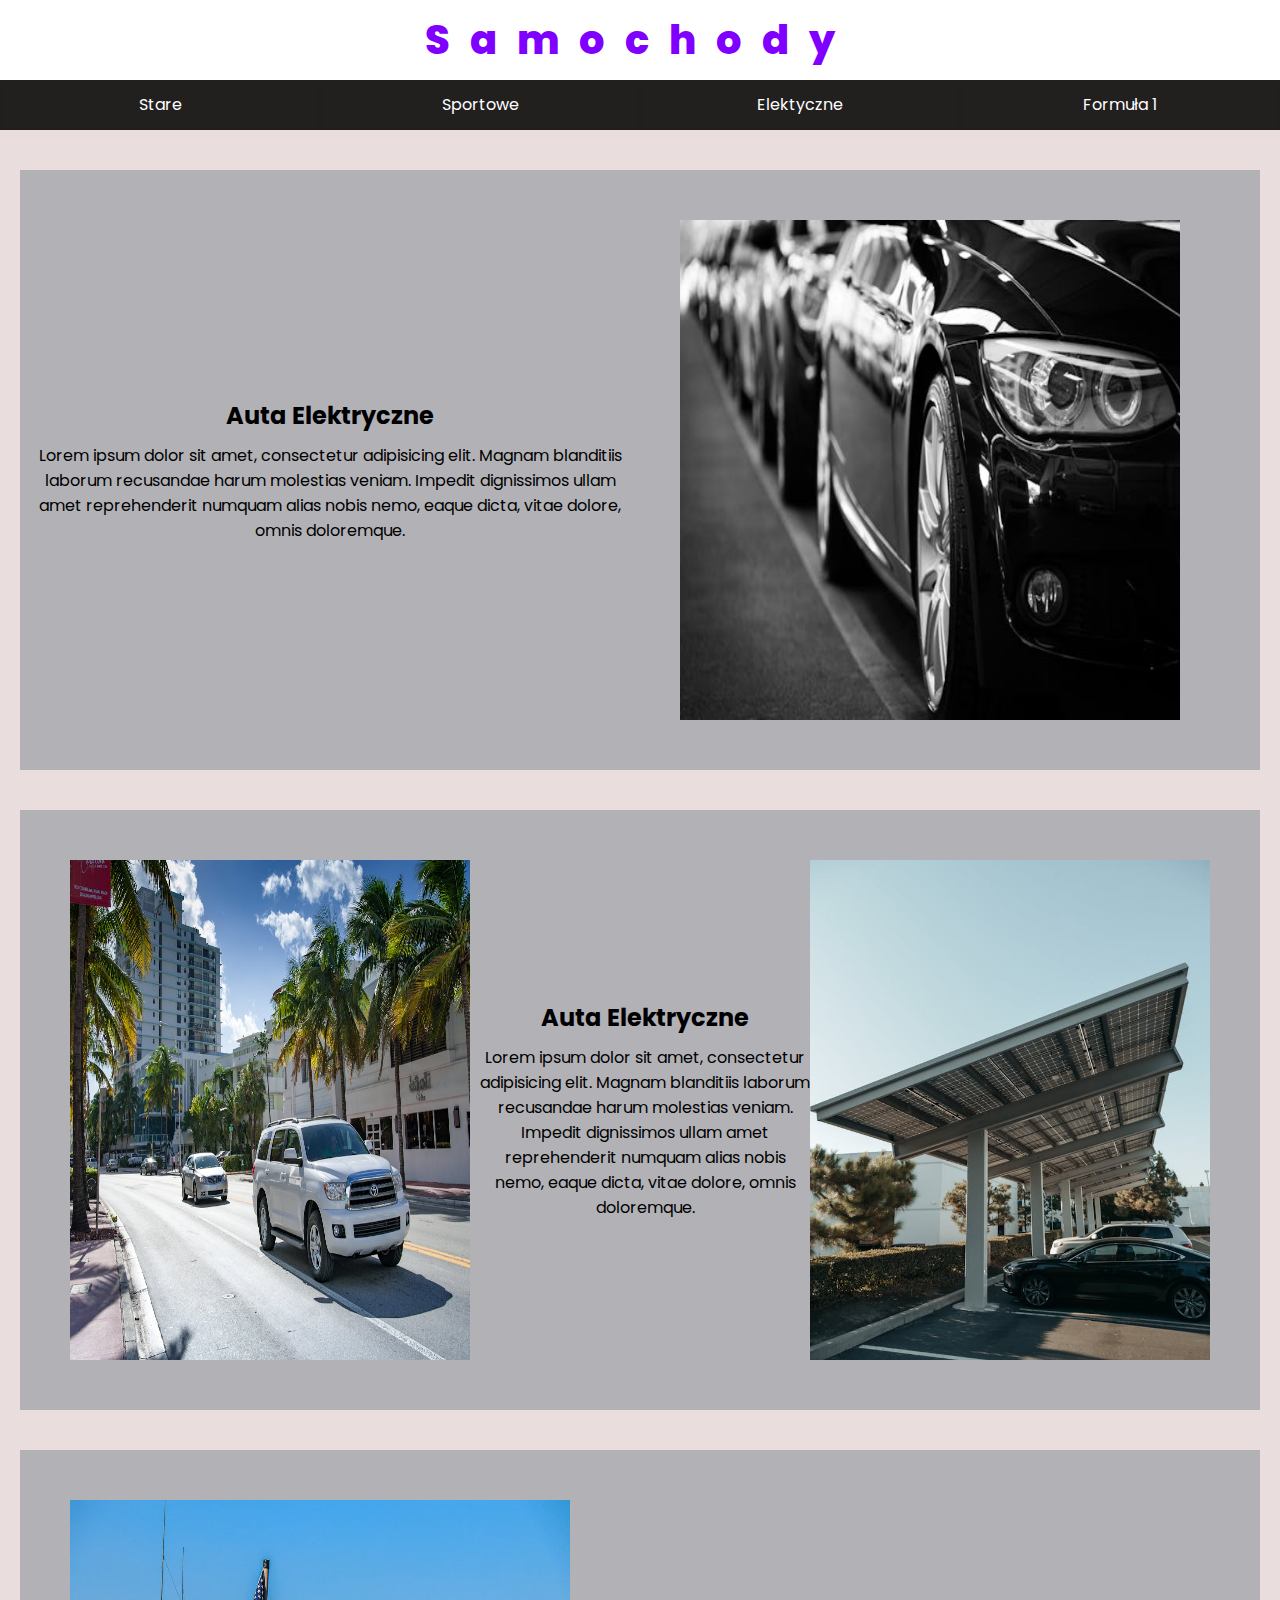
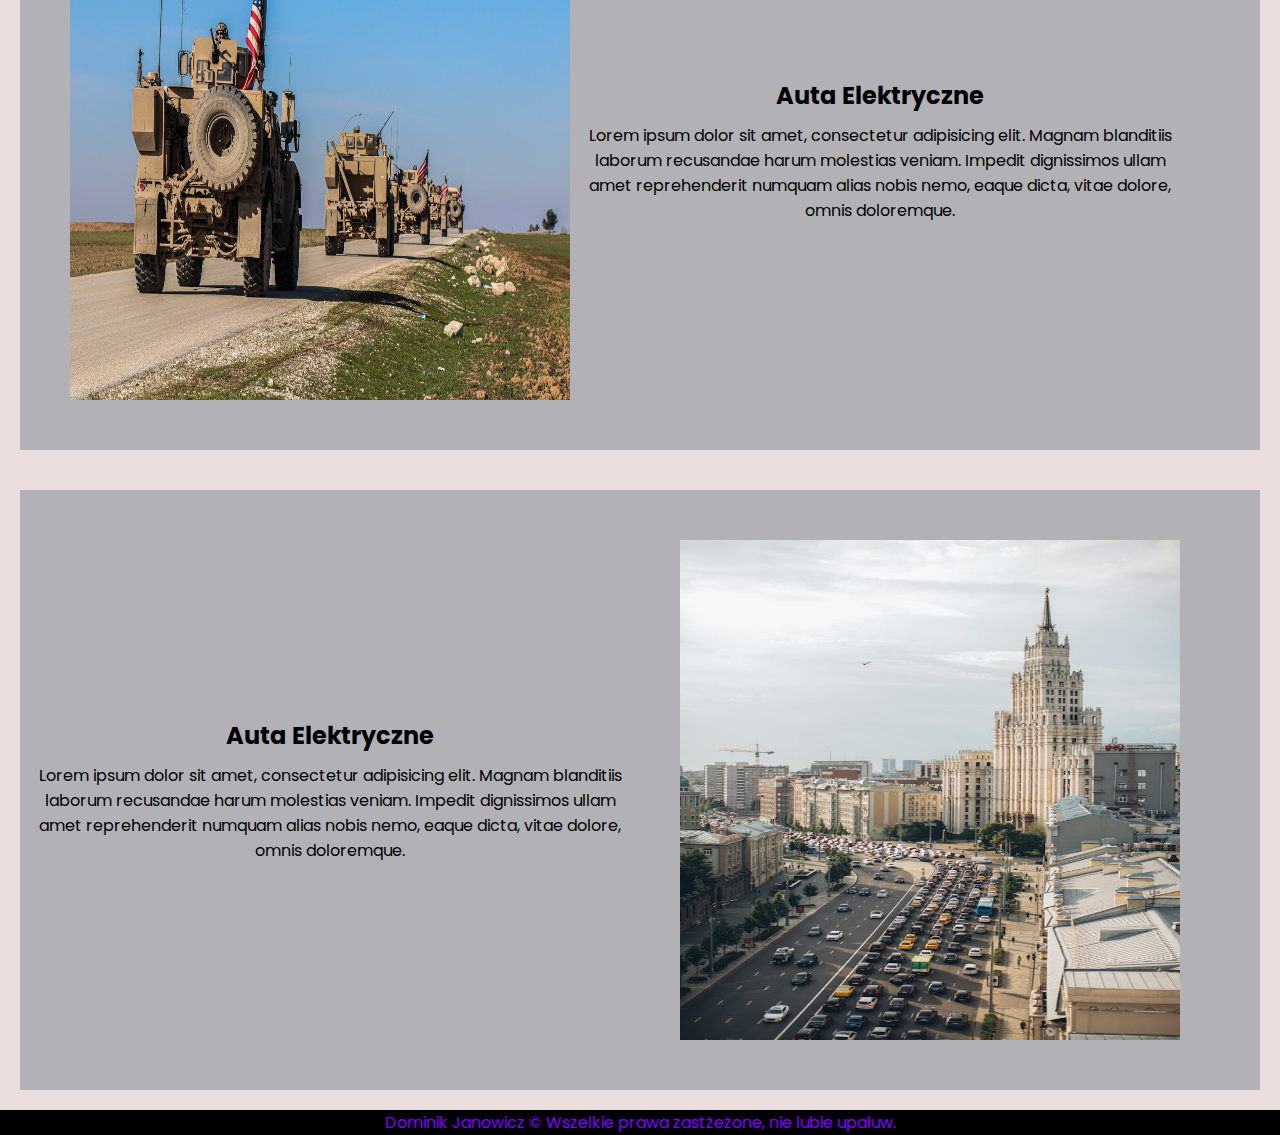
<file: eletric.html>
<!DOCTYPE html>
<html lang="en">
<head>
  <meta charset="UTF-8">
  <meta name="viewport" content="width=device-width, initial-scale=1.0">
  <title>Document</title>
<link rel="stylesheet" href="style.css">

</head>
<body>
  <label>
    <input type="checkbox">
    <div class="toggle">
      <div class="top_line common"></div>
      <div class="middle_line common"></div>
      <div class="bottom_line common"></div>
    </div>
    <div class="slide">
<h1>MENU</h1>
<ul>
  <li><a href="old.html">Stare</a></li>
  <li><a href="fintess.html">Sportowe</a></li>
  <li><a href="eletric.html">Elektryczne</a></li>
  <li><a href="formula.html">Formuła 1</a></li>
  
</ul>

    </div>
  </label>

  <div class="topheader"><h2 id="header">Samochody</h2></div>
<div class="menu2">
<a href="old.html"><div class="nav">Stare</div></a>
<a href="fintess.html"><div class="nav">Sportowe</div></a>
<a href="eletric.html"><div class="nav">Elektyczne</div></a>
<a href="formula.html"><div class="nav">Formuła 1</div></a>
</div>

<div class="margin"></div>

<div class="container">
  <div class="title">
    <h2>Auta Elektryczne</h2>
    <p>Lorem ipsum dolor sit amet, consectetur adipisicing elit. Magnam blanditiis laborum recusandae harum molestias veniam. Impedit dignissimos ullam amet reprehenderit numquam alias nobis nemo, eaque dicta, vitae dolore, omnis doloremque.</p>
  </div>
  <div class="img"><img src="pexels-torsten-dettlaff-70912.jpg" alt="" width="500px" height="500px"></div>
</div>

<div class="margin"></div>

<div class="container">
  <div class="img2"><img src="pexels-mali-maeder-105296.jpg" alt="" width="400px" height="500px"></div>
  <div class="title2">
    <h2>Auta Elektryczne</h2>
    <p>Lorem ipsum dolor sit amet, consectetur adipisicing elit. Magnam blanditiis laborum recusandae harum molestias veniam. Impedit dignissimos ullam amet reprehenderit numquam alias nobis nemo, eaque dicta, vitae dolore, omnis doloremque.</p>
    </div>
    <div class="img3"><img src="pexels-kindel-media-9799756.jpg" alt="" width="400px" height="500px"></div>

</div>

<div class="margin"></div>
<div class="container">
  <div class="img"><img src="pexels-ivan-hassib-3743542.jpg" alt="" width="500px" height="500px"></div>
  
  <div class="title">
    <h2>Auta Elektryczne</h2>
    <p>Lorem ipsum dolor sit amet, consectetur adipisicing elit. Magnam blanditiis laborum recusandae harum molestias veniam. Impedit dignissimos ullam amet reprehenderit numquam alias nobis nemo, eaque dicta, vitae dolore, omnis doloremque.</p>
  </div>
  </div>

<div class="margin"></div>
<div class="container">
  <div class="title">
    <h2>Auta Elektryczne</h2>
    <p>Lorem ipsum dolor sit amet, consectetur adipisicing elit. Magnam blanditiis laborum recusandae harum molestias veniam. Impedit dignissimos ullam amet reprehenderit numquam alias nobis nemo, eaque dicta, vitae dolore, omnis doloremque.</p>
  </div>
  <div class="img"><img src="pexels-elina-fairytale-5076295.jpg" alt="" width="500px" height="500px"></div>
</div>
<footer>
<div id="footer">
  Dominik Janowicz &copy; Wszelkie prawa zastżeżone, nie lubie upałuw.
  </div>
  </footer>


  
 



</body>
</html>
</file>
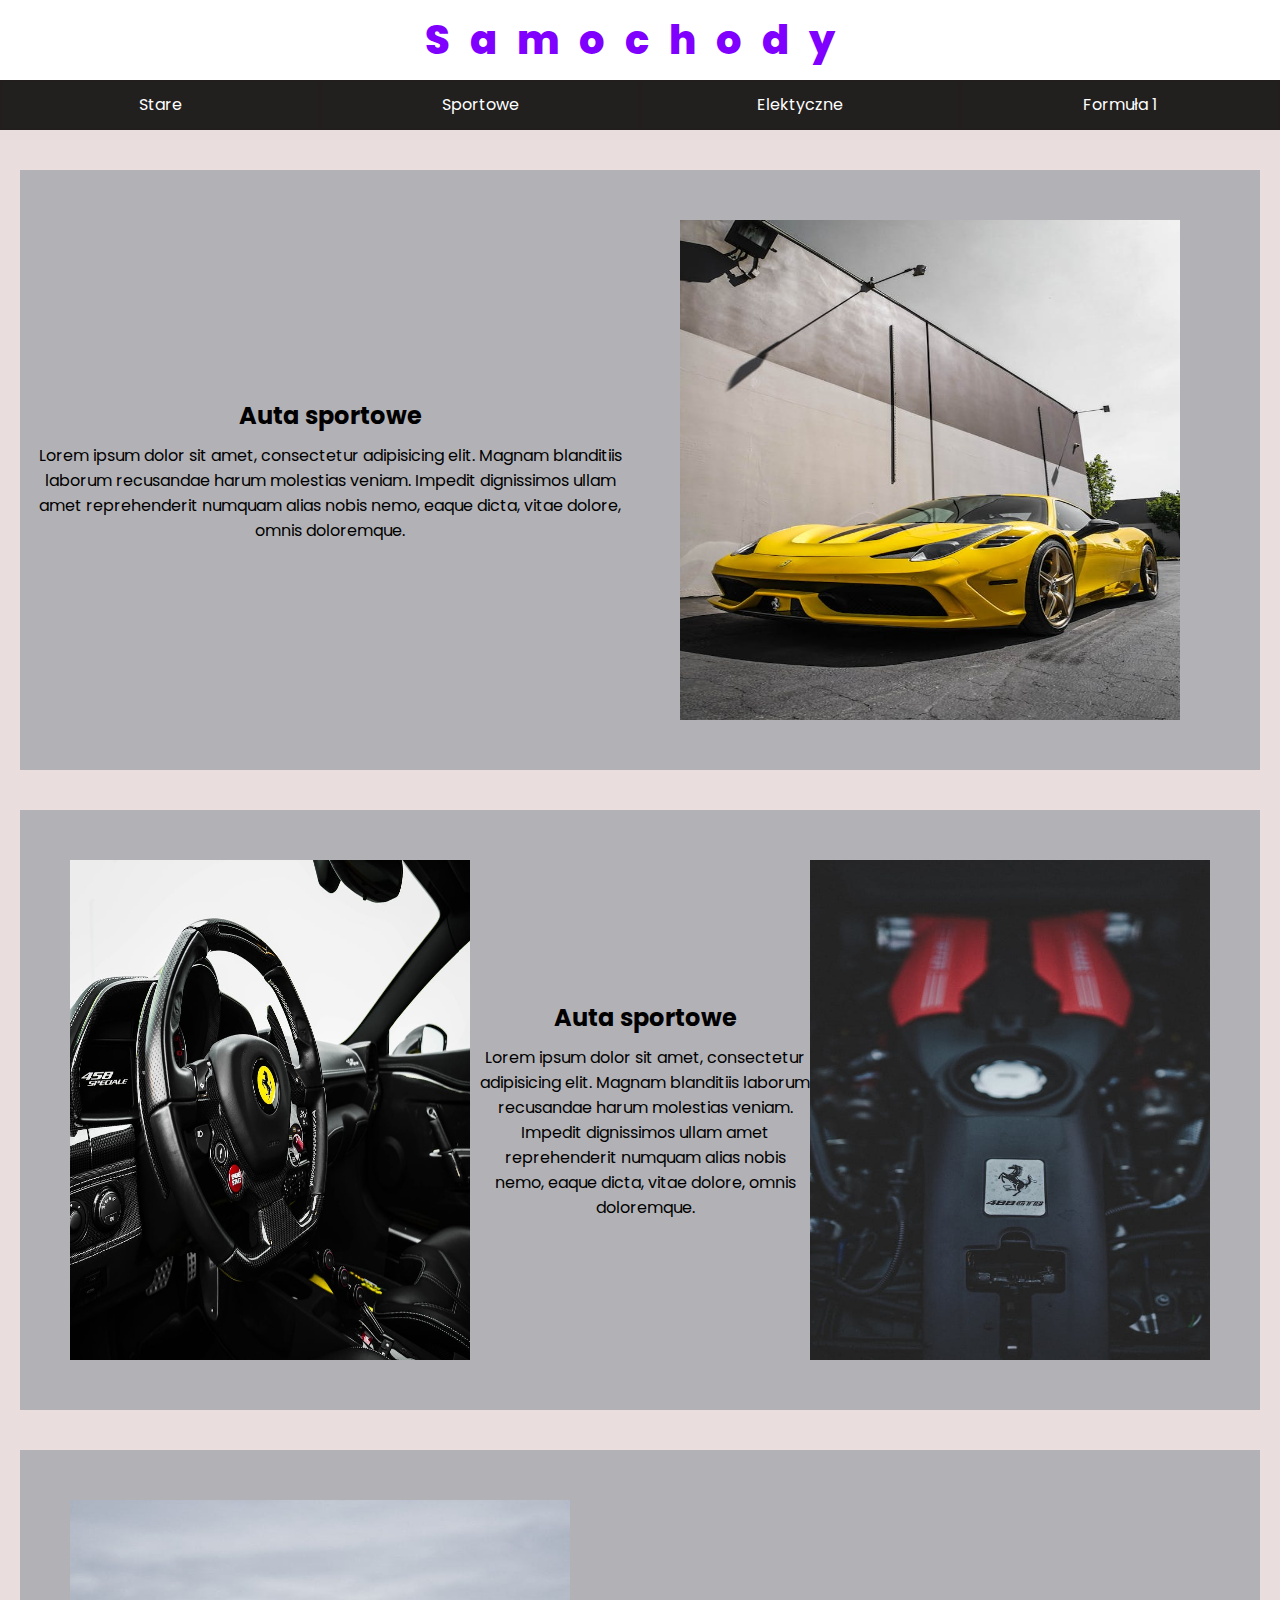
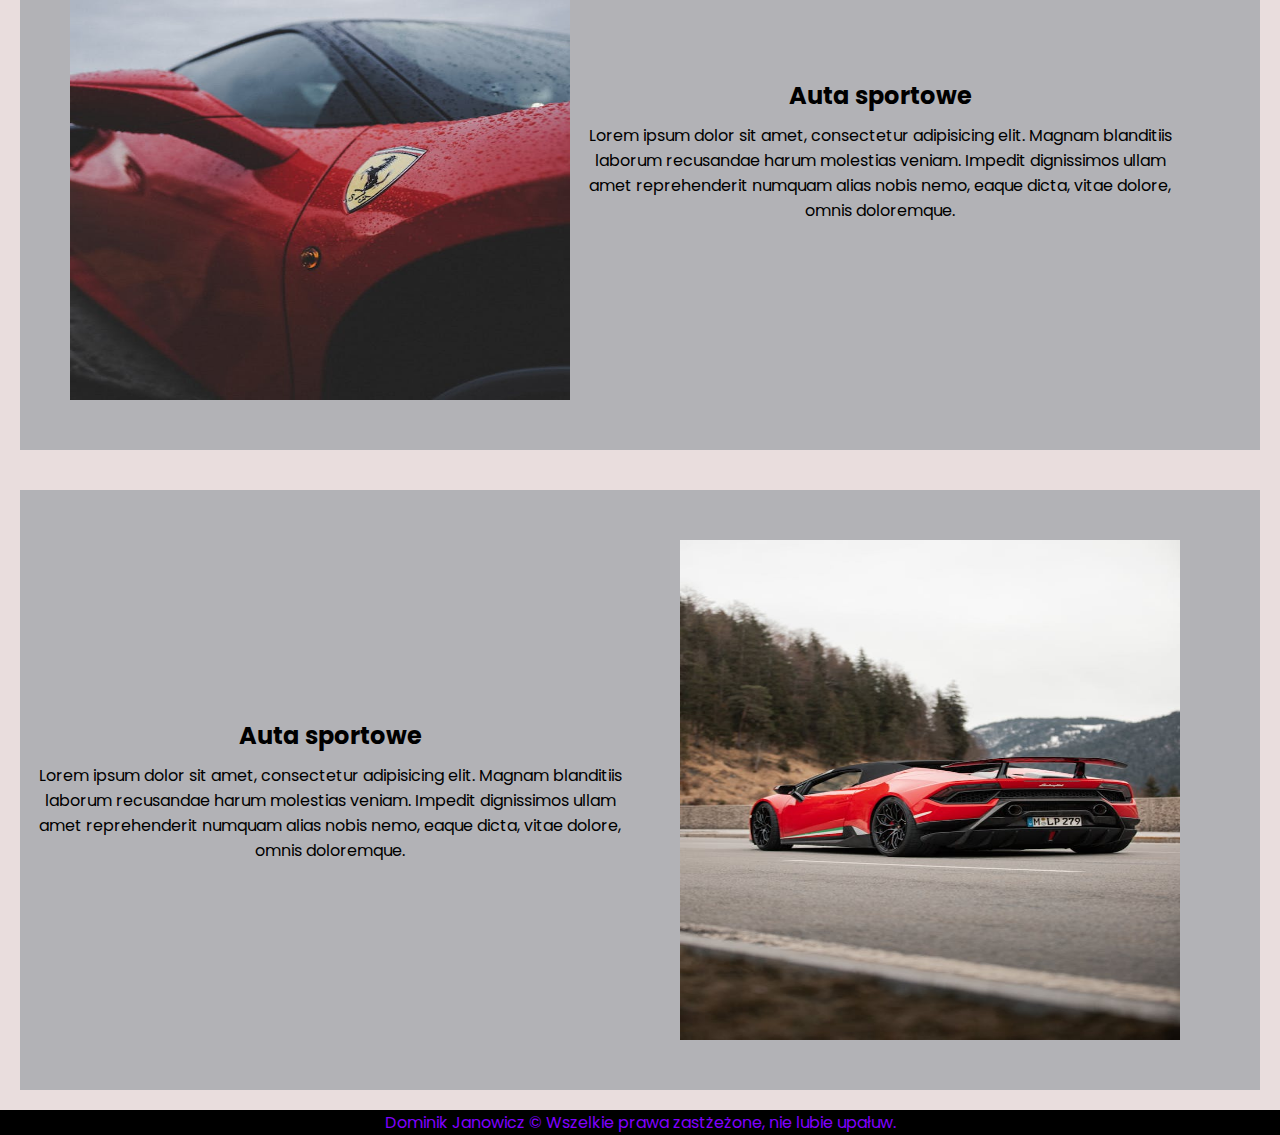
<file: fintess.html>
<!DOCTYPE html>
<html lang="en">
<head>
  <meta charset="UTF-8">
  <meta name="viewport" content="width=device-width, initial-scale=1.0">
  <title>Document</title>
<link rel="stylesheet" href="style.css">

</head>
<body>
  <label>
    <input type="checkbox">
    <div class="toggle">
      <div class="top_line common"></div>
      <div class="middle_line common"></div>
      <div class="bottom_line common"></div>
    </div>
    <div class="slide">
<h1>MENU</h1>
<ul>
  <li><a href="old.html">Stare</a></li>
  <li><a href="fintess.html">Sportowe</a></li>
  <li><a href="eletric.html">Elektryczne</a></li>
  <li><a href="formula.html">Formuła 1</a></li>
  
</ul>

    </div>
  </label>

  <div class="topheader"><h2 id="header">Samochody</h2></div>
<div class="menu2">
<a href="old.html"><div class="nav">Stare</div></a>
<a href="fintess.html"><div class="nav">Sportowe</div></a>
<a href="eletric.html"><div class="nav">Elektyczne</div></a>
<a href="formula.html"><div class="nav">Formuła 1</div></a>
</div>

<div class="margin"></div>

<div class="container">
  <div class="title">
    <h2>Auta sportowe</h2>
    <p>Lorem ipsum dolor sit amet, consectetur adipisicing elit. Magnam blanditiis laborum recusandae harum molestias veniam. Impedit dignissimos ullam amet reprehenderit numquam alias nobis nemo, eaque dicta, vitae dolore, omnis doloremque.</p>
  </div>
  <div class="img"><img src="pexels-jay-pizzle-3954426.jpg" alt="" width="500px" height="500px"></div>
</div>

<div class="margin"></div>

<div class="container">
  <div class="img2"><img src="pexels-jay-pizzle-3954452.jpg" alt="" width="400px" height="500px"></div>
  <div class="title2">
    <h2>Auta sportowe</h2>
    <p>Lorem ipsum dolor sit amet, consectetur adipisicing elit. Magnam blanditiis laborum recusandae harum molestias veniam. Impedit dignissimos ullam amet reprehenderit numquam alias nobis nemo, eaque dicta, vitae dolore, omnis doloremque.</p>
    </div>
    <div class="img3"><img src="pexels-zachary-debottis-2568538.jpg" alt="" width="400px" height="500px"></div>

</div>

<div class="margin"></div>
<div class="container">
  <div class="img"><img src="pexels-zachary-debottis-2568539 (1).jpg" alt="" width="500px" height="500px"></div>
  
  <div class="title">
    <h2>Auta sportowe</h2>
    <p>Lorem ipsum dolor sit amet, consectetur adipisicing elit. Magnam blanditiis laborum recusandae harum molestias veniam. Impedit dignissimos ullam amet reprehenderit numquam alias nobis nemo, eaque dicta, vitae dolore, omnis doloremque.</p>
  </div>
  </div>

<div class="margin"></div>
<div class="container">
  <div class="title">
    <h2>Auta sportowe</h2>
    <p>Lorem ipsum dolor sit amet, consectetur adipisicing elit. Magnam blanditiis laborum recusandae harum molestias veniam. Impedit dignissimos ullam amet reprehenderit numquam alias nobis nemo, eaque dicta, vitae dolore, omnis doloremque.</p>
  </div>
  <div class="img"><img src="pexels-louis-gys-11922002.jpg" alt="" width="500px" height="500px"></div>
</div>
<footer>
<div id="footer">
  Dominik Janowicz &copy; Wszelkie prawa zastżeżone, nie lubie upałuw.
  </div>
  </footer>


  
 



</body>
</html>
</file>
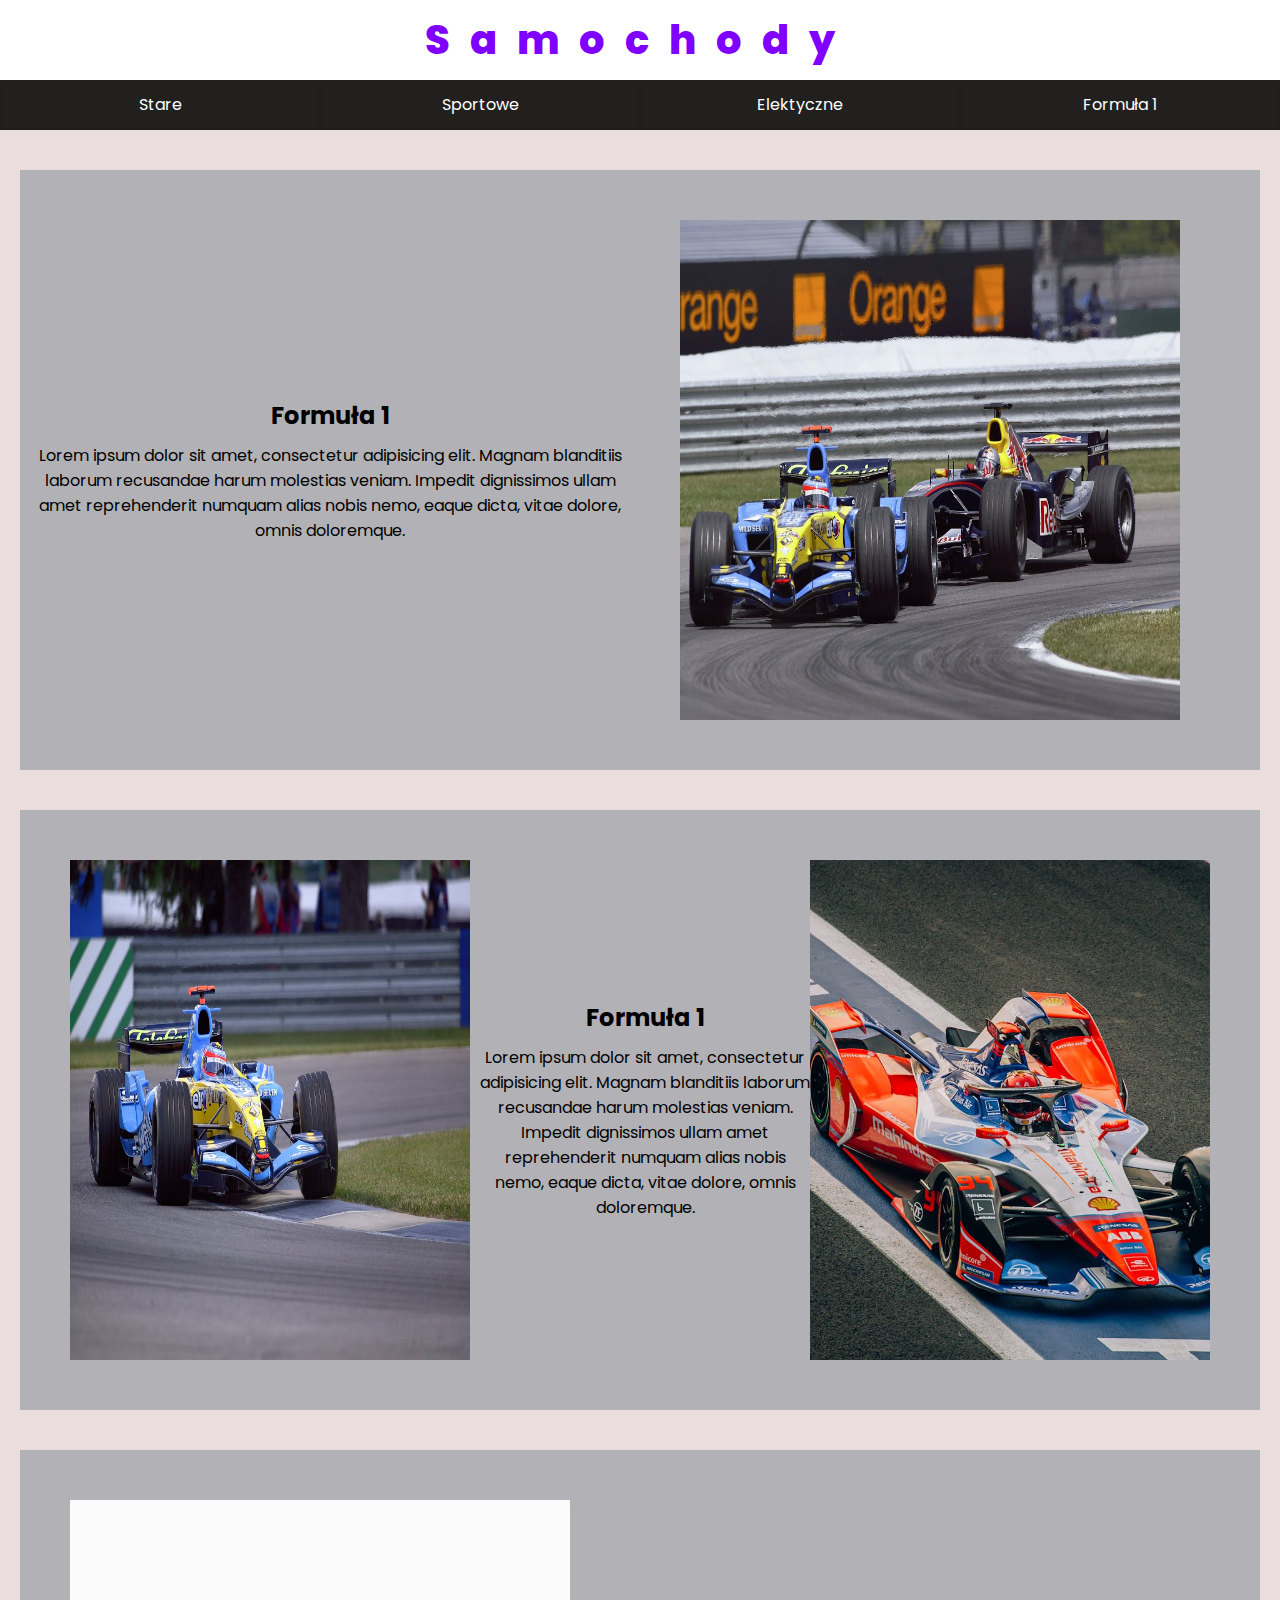
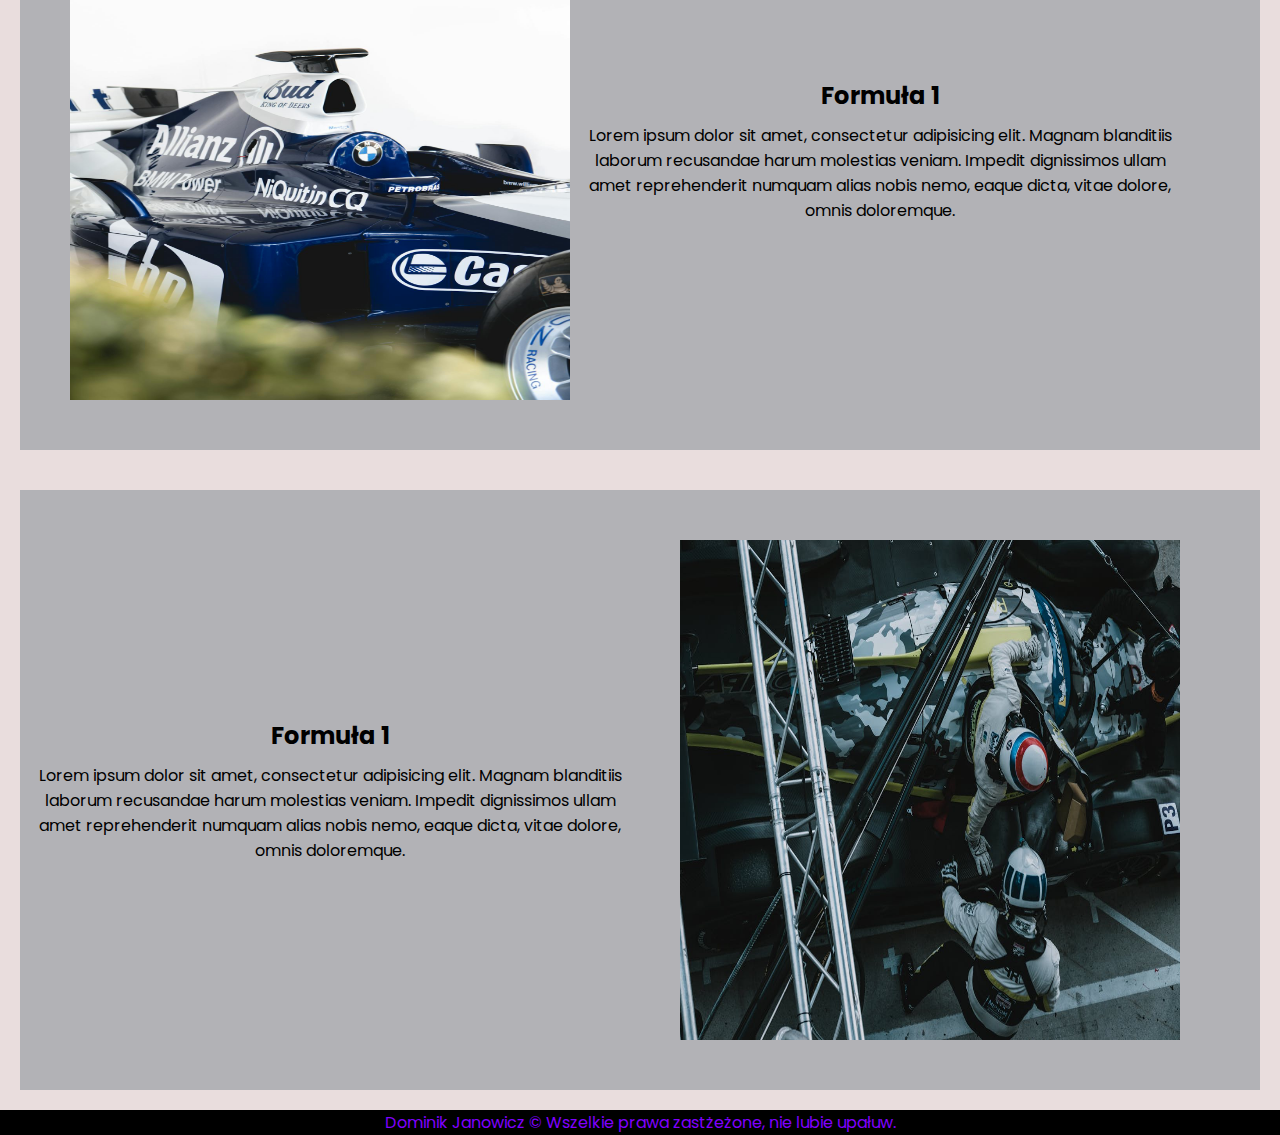
<file: formula.html>
<!DOCTYPE html>
<html lang="en">
<head>
  <meta charset="UTF-8">
  <meta name="viewport" content="width=device-width, initial-scale=1.0">
  <title>Document</title>
<link rel="stylesheet" href="style.css">

</head>
<body>
  <label>
    <input type="checkbox">
    <div class="toggle">
      <div class="top_line common"></div>
      <div class="middle_line common"></div>
      <div class="bottom_line common"></div>
    </div>
    <div class="slide">
<h1>MENU</h1>
<ul>
  <li><a href="old.html">Stare</a></li>
  <li><a href="fintess.html">Sportowe</a></li>
  <li><a href="eletric.html">Elektryczne</a></li>
  <li><a href="formula.html">Formuła 1</a></li>
  
</ul>

    </div>
  </label>

  <div class="topheader"><h2 id="header">Samochody</h2></div>
<div class="menu2">
<a href="old.html"><div class="nav">Stare</div></a>
<a href="fintess.html"><div class="nav">Sportowe</div></a>
<a href="eletric.html"><div class="nav">Elektyczne</div></a>
<a href="formula.html"><div class="nav">Formuła 1</div></a>
</div>

<div class="margin"></div>

<div class="container">
  <div class="title">
    <h2>Formuła 1</h2>
    <p>Lorem ipsum dolor sit amet, consectetur adipisicing elit. Magnam blanditiis laborum recusandae harum molestias veniam. Impedit dignissimos ullam amet reprehenderit numquam alias nobis nemo, eaque dicta, vitae dolore, omnis doloremque.</p>
  </div>
  <div class="img"><img src="pexels-adriaan-greyling-18738005.jpg" alt="" width="500px" height="500px"></div>
</div>

<div class="margin"></div>

<div class="container">
  <div class="img2"><img src="pexels-adriaan-greyling-18814816.jpg" alt="" width="400px" height="500px"></div>
  <div class="title2">
    <h2>Formuła 1</h2>
    <p>Lorem ipsum dolor sit amet, consectetur adipisicing elit. Magnam blanditiis laborum recusandae harum molestias veniam. Impedit dignissimos ullam amet reprehenderit numquam alias nobis nemo, eaque dicta, vitae dolore, omnis doloremque.</p>
    </div>
    <div class="img3"><img src="pexels-alex-wolf-mx-14401662.jpg" alt="" width="400px" height="500px"></div>

</div>

<div class="margin"></div>
<div class="container">
  <div class="img"><img src="pexels-laura-paredis-12749793.jpg" alt="" width="500px" height="500px"></div>
  
  <div class="title">
    <h2>Formuła 1</h2>
    <p>Lorem ipsum dolor sit amet, consectetur adipisicing elit. Magnam blanditiis laborum recusandae harum molestias veniam. Impedit dignissimos ullam amet reprehenderit numquam alias nobis nemo, eaque dicta, vitae dolore, omnis doloremque.</p>
  </div>
  </div>

<div class="margin"></div>
<div class="container">
  <div class="title">
    <h2>Formuła 1</h2>
    <p>Lorem ipsum dolor sit amet, consectetur adipisicing elit. Magnam blanditiis laborum recusandae harum molestias veniam. Impedit dignissimos ullam amet reprehenderit numquam alias nobis nemo, eaque dicta, vitae dolore, omnis doloremque.</p>
  </div>
  <div class="img"><img src="pexels-quentin-tricoire-2712852.jpg" alt="" width="500px" height="500px"></div>
</div>
<footer>
<div id="footer">
  Dominik Janowicz &copy; Wszelkie prawa zastżeżone, nie lubie upałuw.
  </div>
  </footer>


  
 



</body>
</html>
</file>
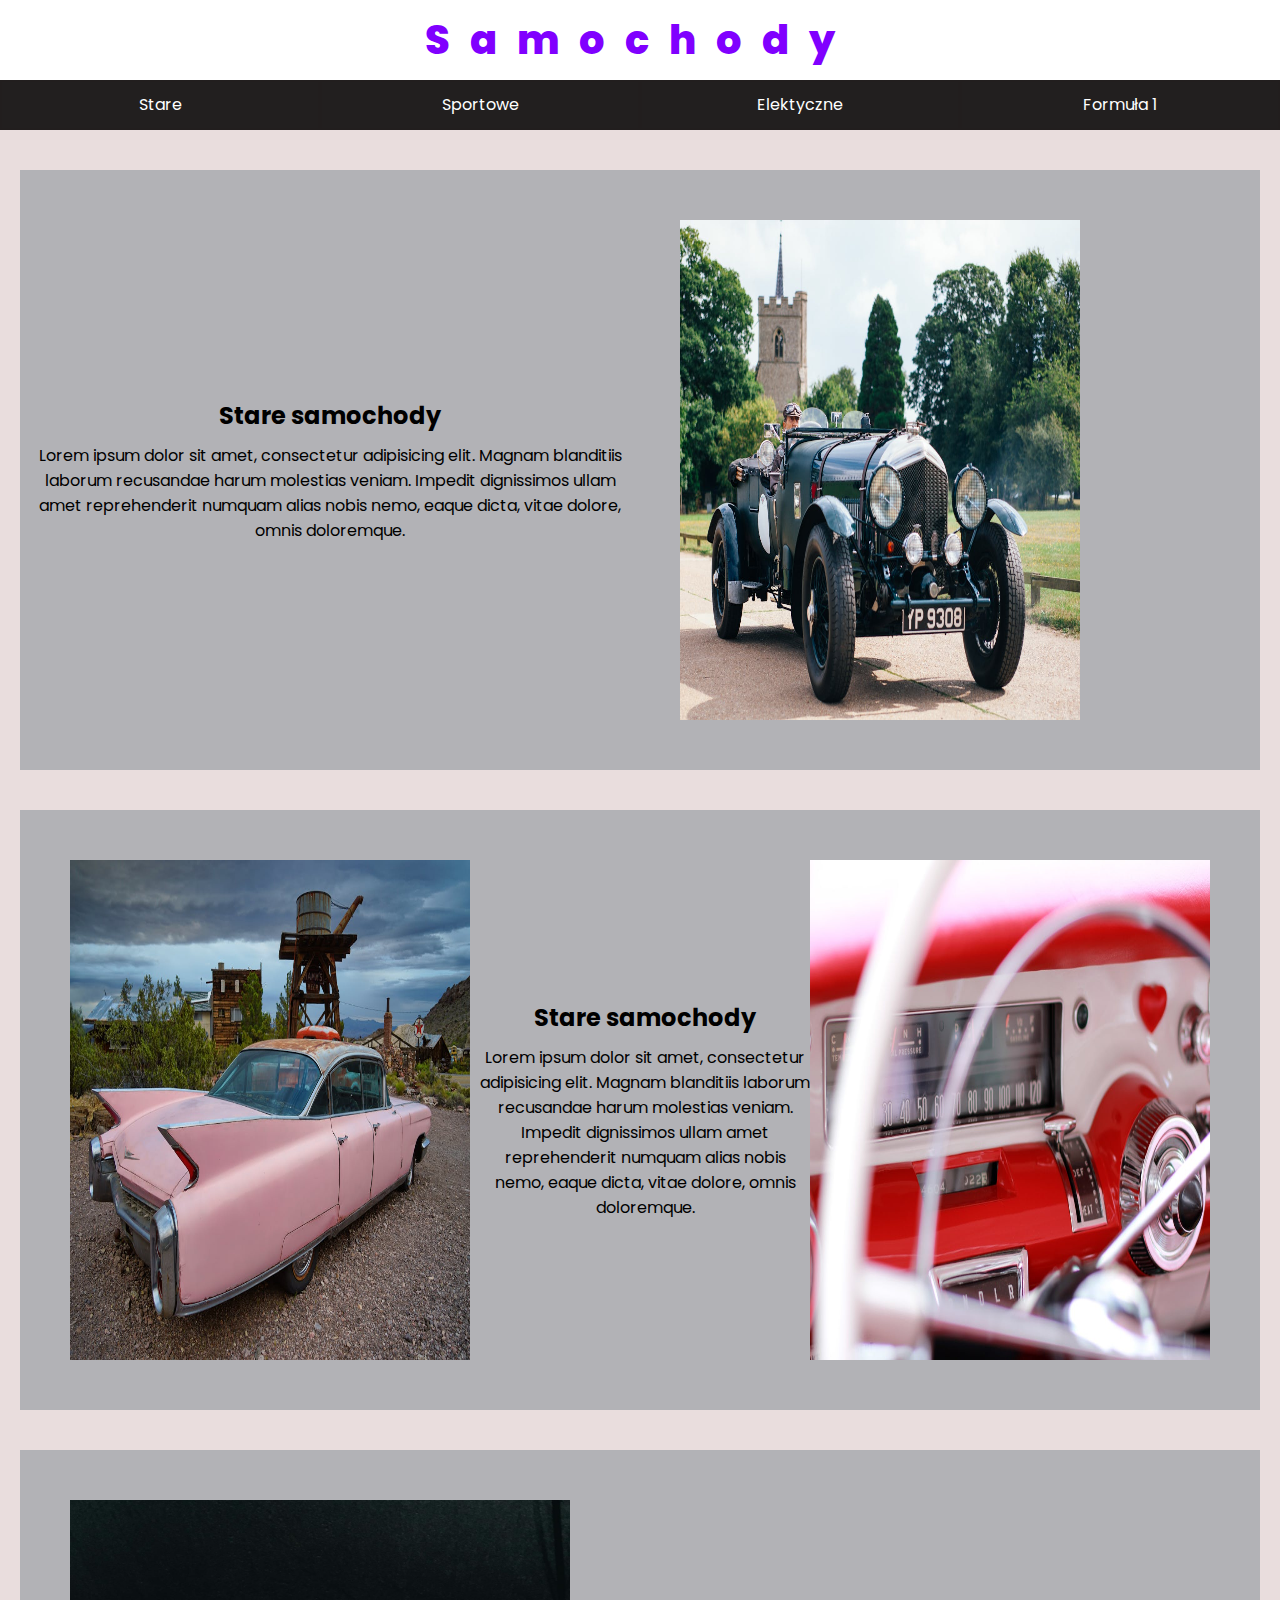
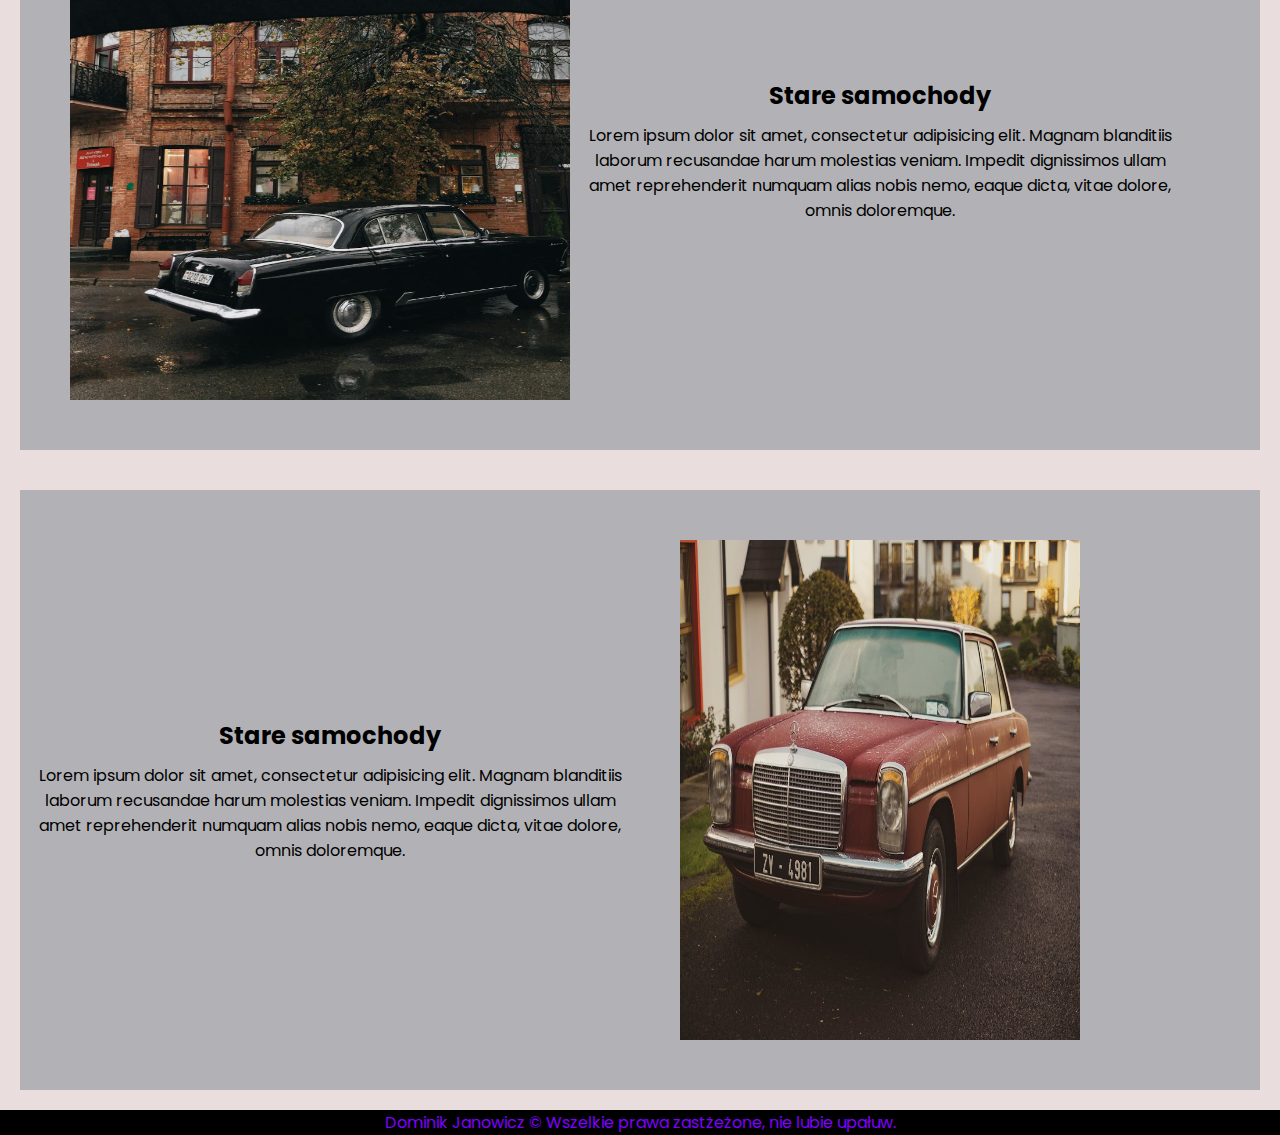
<file: old.html>
<!DOCTYPE html>
<html lang="en">
<head>
  <meta charset="UTF-8">
  <meta name="viewport" content="width=device-width, initial-scale=1.0">
  <title>Document</title>
<link rel="stylesheet" href="style.css">

</head>
<body>
  <label>
    <input type="checkbox">
    <div class="toggle">
      <div class="top_line common"></div>
      <div class="middle_line common"></div>
      <div class="bottom_line common"></div>
    </div>
    <div class="slide">
<h1>MENU</h1>
<ul>
  <li><a href="old.html">Stare</a></li>
  <li><a href="fintess.html">Sportowe</a></li>
  <li><a href="eletric.html">Elektryczne</a></li>
  <li><a href="formula.html">Formuła 1</a></li>
  
</ul>

    </div>
  </label>

  <div class="topheader"><h2 id="header">Samochody</h2></div>
<div class="menu2">
<a href="old.html"><div class="nav">Stare</div></a>
<a href="fintess.html"><div class="nav">Sportowe</div></a>
<a href="eletric.html"><div class="nav">Elektyczne</div></a>
<a href="formula.html"><div class="nav">Formuła 1</div></a>
</div>

<div class="margin"></div>

<div class="container">
  <div class="title">
    <h2>Stare samochody</h2>
    <p>Lorem ipsum dolor sit amet, consectetur adipisicing elit. Magnam blanditiis laborum recusandae harum molestias veniam. Impedit dignissimos ullam amet reprehenderit numquam alias nobis nemo, eaque dicta, vitae dolore, omnis doloremque.</p>
  </div>
  <div class="img"><img src="pexels-clem-onojeghuo-175690.jpg" alt="" width="400px" height="500px"></div>
</div>

<div class="margin"></div>

<div class="container">
  <div class="img2"><img src="pexels-johannes-plenio-3302441.jpg" alt="" width="400px" height="500px"></div>
  <div class="title2">
  <h2>Stare samochody</h2>
    <p>Lorem ipsum dolor sit amet, consectetur adipisicing elit. Magnam blanditiis laborum recusandae harum molestias veniam. Impedit dignissimos ullam amet reprehenderit numquam alias nobis nemo, eaque dicta, vitae dolore, omnis doloremque.</p>
    </div>
    <div class="img3"><img src="pexels-pixabay-533685.jpg" alt="" width="400px" height="500px"></div>

</div>

<div class="margin"></div>
<div class="container">
  <div class="img"><img src="pexels-lina-kivaka-1841120.jpg" alt="" width="500px" height="500px"></div>
  
  <div class="title">
    <h2>Stare samochody</h2>
    <p>Lorem ipsum dolor sit amet, consectetur adipisicing elit. Magnam blanditiis laborum recusandae harum molestias veniam. Impedit dignissimos ullam amet reprehenderit numquam alias nobis nemo, eaque dicta, vitae dolore, omnis doloremque.</p>
  </div>
  </div>

<div class="margin"></div>
<div class="container">
  <div class="title">
    <h2>Stare samochody</h2>
    <p>Lorem ipsum dolor sit amet, consectetur adipisicing elit. Magnam blanditiis laborum recusandae harum molestias veniam. Impedit dignissimos ullam amet reprehenderit numquam alias nobis nemo, eaque dicta, vitae dolore, omnis doloremque.</p>
  </div>
  <div class="img"><img src="pexels-thomas-balabaud-3404355.jpg" alt="" width="400px" height="500px"></div>
</div>
<footer>
<div id="footer">
  Dominik Janowicz &copy; Wszelkie prawa zastżeżone, nie lubie upałuw.
  </div>
  </footer>


  
 



</body>
</html>
</file>
<file: style.css>
@import url('https://fonts.googleapis.com/css2?family=Poppins:ital,wght@0,100;0,200;0,300;0,400;0,500;0,600;0,700;0,800;0,900;1,100;1,200;1,300;1,400;1,500;1,600;1,700;1,800;1,900&display=swap');

* {
margin:0 ;
padding:0;
box-sizing: border-box;
font-family: "Poppins", sans-serif;
}

body{

background-color: rgb(233, 221, 221);
width: 1280px !important;
}
.slide{

height: 100%;
width: 180px;
position:fixed;
background-color: #fff;
transition: 0.5s ease;
transform: translateX(-180px);
}

h1{

color:#8000ff;
font-weight: 800;
text-align: right;
padding: 10px 30px;
pointer-events: none;
}
ul li{

list-style-type:none;
margin-left:10px;

}

ul li a {

    color:#8000ff;
    font-weight: 500;
    padding:5px 0;
    display:block;
    text-decoration: none;
    transition: 0.2s ease-out;

}
ul li:hover a {

color:#fff;
background-color:#8000ff ;

}

input {

display:none;
visibility: hidden;
-webkit-appearance: none;

}
.toggle{

position: fixed;
height:30px;
width: 30px;
z-index: 1;
background-color: #fff;
cursor:pointer;
border-radius:2px;
top:20px;
left:15px;
box-shadow: 0 0 10px rgb(66, 64, 64);
}
.toggle .common{

position:absolute;
height:2px;
width: 20px;
background-color:#8000ff; 
border-radius:50px;
transition: 0.3s ease;
}

.toggle .top_line{

top:30%;
left:15%;
transform: translate(-50% -50%);
}
.toggle .middle_line{

    top:50%;
    left:15%;
    transform: translate(-50% -50%);
    }
    .toggle .bottom_line{

        top:70%;
        left:15%;
        transform: translate(-50% -50%);
        }
input:checked ~ .toggle .top_line{

left:2px;
top:14px;
width:25px;
transform: rotate(45deg);

}     
input:checked ~ .toggle .bottom_line{

    left:2px;
    top:14px;
    width:25px;
    transform: rotate(-45deg);
    
     }  
     input:checked ~ .toggle .middle_line{

       opacity: 0;
    transform: translateX(20px);
     }
input:checked ~ .slide{

transform: translateX(0);
box-shadow: 0 0 15px rgba(0,0,0,0.5);
}
































#header {

    color:#8000ff;
    font-weight: 800;
    text-align: center;
   padding: 10px;
    pointer-events: none;
    letter-spacing:20px;
    font-size:40px;
    
    }
.topheader{

    background-color: white;
 
}

.menu2{
    background-color: rgb(34, 31, 31);
display: flex;
position: sticky;

top:0;

}
.menu2 a {
    
    text-decoration: none;
    color:#fff
    }


.nav{
    
    
    
width: 320px;
text-align: center;
height: 50px;
align-items: center;
justify-content: center;
border: 2px solid rgb(34, 30, 30) ;
padding: 10px;

}


.nav:hover{

    background-color:#8000ff;
cursor: pointer;
}
.margin{

margin-top: 40px;


}

.container{

display: flex;
background-color: #b2b2b6;
width:1240px;
height: 600px;

margin:20px;
}

.title{

margin-left:10px;
display: flex;
flex-direction: column;
align-items: center;
justify-content: center;
width: 600px;
height: 600px;
text-align: center;
}

.title > h2 {

margin-bottom:10px;

}

.img{


display: flex;
justify-content: center;
align-items: center;
margin-left:50px;

}
.title2{

    margin-left:10px;
    display: flex;
    flex-direction: column;
    align-items: center;
    justify-content: center;
    width: 400px;
    height: 600px;
    text-align: center;
    }

    .title2 > h2 {

        margin-bottom:10px;
        
        }

        .img2{


            display: flex;
            justify-content: center;
            align-items: center;
            margin-left:50px;
            
            }
            .img3{


                display: flex;
                justify-content: center;
                align-items: center;
                margin-right:50px;
                
                }

#footer{

text-align: center;
color: #8000ff;
background: black ;
}

















@media (min-width:220px) {
.toggle{
    display: none;

}
}

@media (max-width:220px) {
    .toggle{
  
        top:0px;
    left:5px;
    }
    #header{

      
        font-size:20px;
      padding:0;
      letter-spacing: 0;
     
      
}
.topheader{

width: 200px;

}
.menu2{

display:none;
background: red;
}
.container{

    width: 200px;
    margin:0;
    padding:0;
    display:flex;
    flex-direction:column;
    height: 900px;
    justify-content:center;
    align-items:center;
}
.title{
    overflow-wrap:break-word;
    width: 200px;
    height: 300px;
    padding:0;
    margin-bottom: 0px;
    margin-left:0px;
}
.title2{
    overflow-wrap:break-word;
padding:0;

    width: 200px;
    height: 300px;
    margin-left:0px;
}
.img{
   
    margin-left:0;
    margin-top:0px;
}
.img2{
   
    margin-left:0
}
.img3{
   
    margin-right:0
}
img{

width: 200px;
height:260px;
display: flex;
justify-content: center;
align-items: center;
}
#footer{

width: 200px;

}
body{

width: 220px !important;

}

}
</file>
